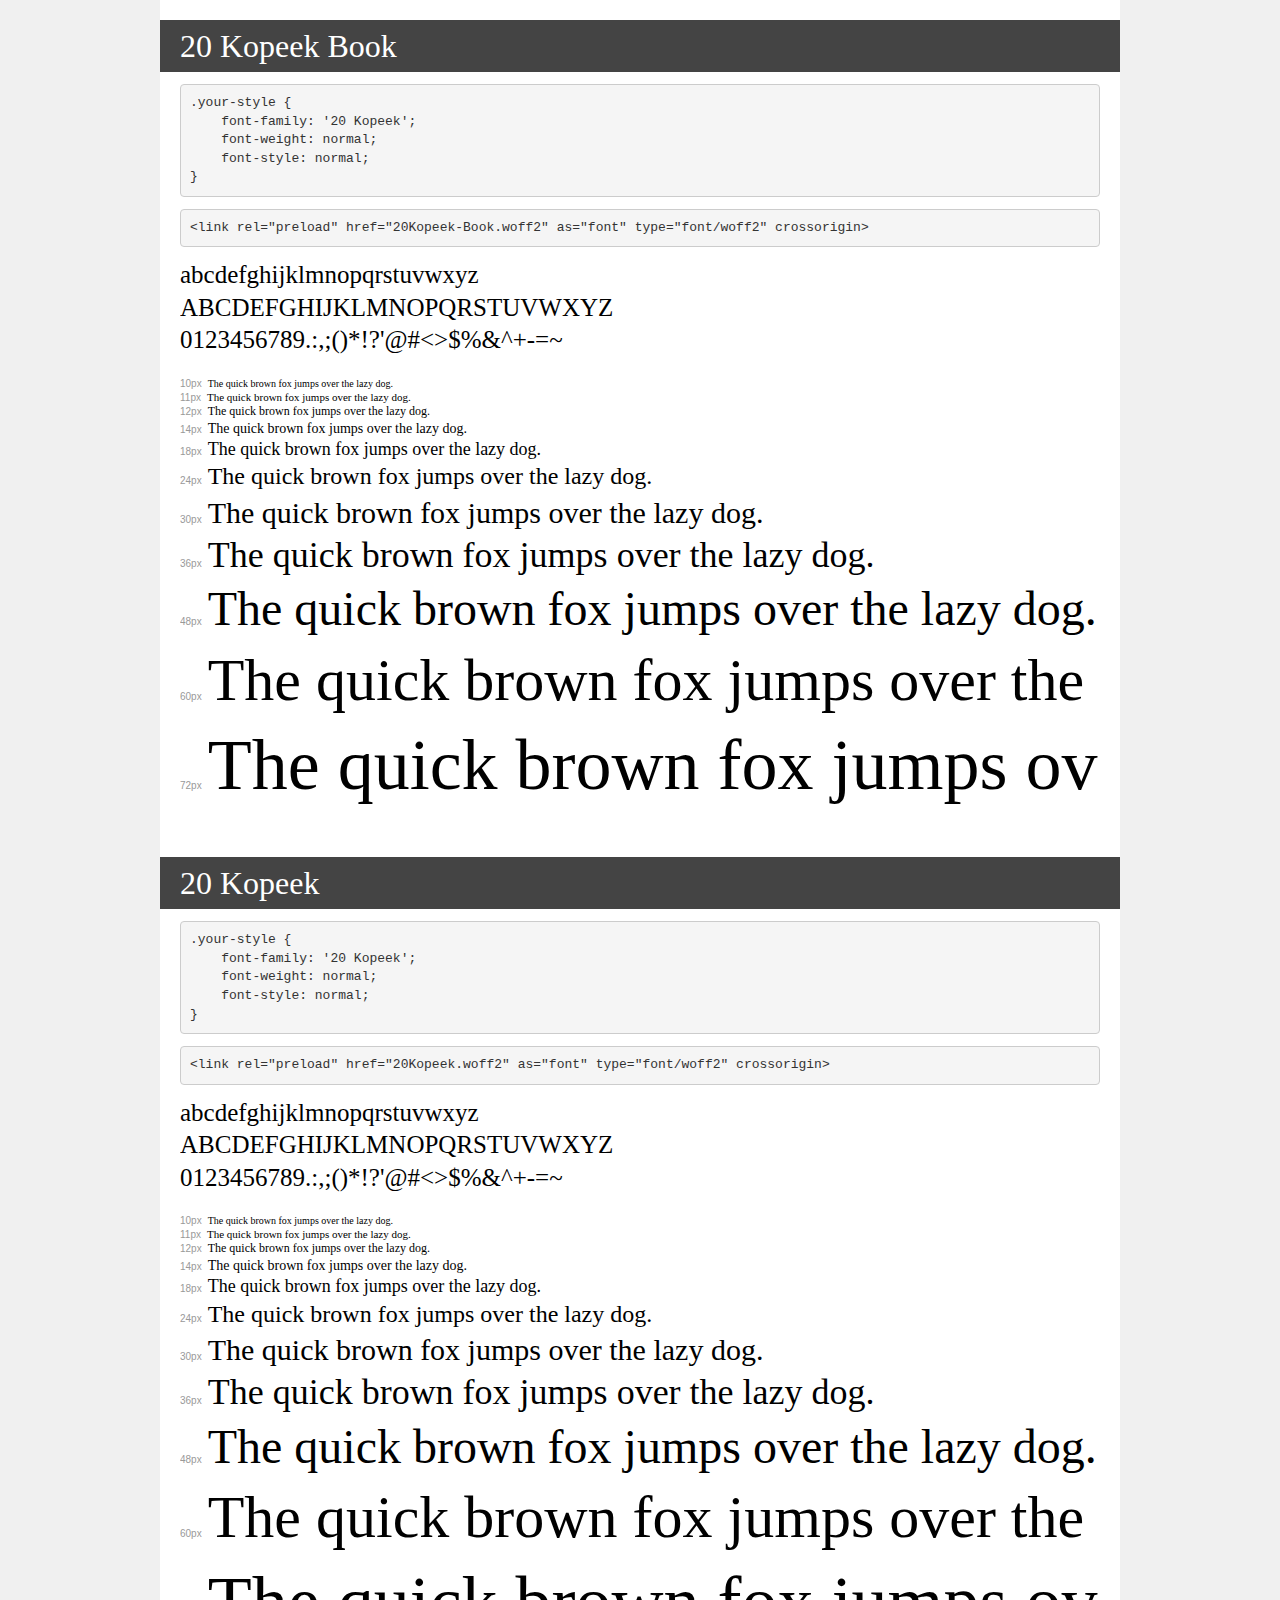
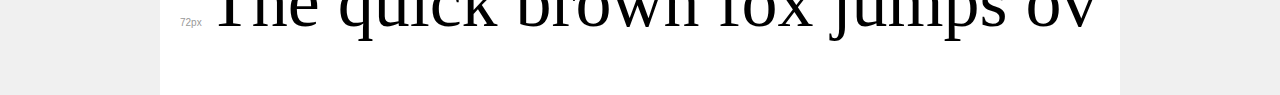
<file: fonts/demo.html>
<!DOCTYPE html>
<html lang="en">
<head>
    <meta charset="utf-8">
    <meta http-equiv="X-UA-Compatible" content="IE=edge">
    <meta name="viewport" content="width=device-width, initial-scale=1">
    <meta name="robots" content="noindex, noarchive">
    <meta name="format-detection" content="telephone=no">
    <title>Transfonter demo</title>
    <link href="stylesheet.css" rel="stylesheet">
    <style>
        /*
        http://meyerweb.com/eric/tools/css/reset/
        v2.0 | 20110126
        License: none (public domain)
        */
        html, body, div, span, applet, object, iframe,
        h1, h2, h3, h4, h5, h6, p, blockquote, pre,
        a, abbr, acronym, address, big, cite, code,
        del, dfn, em, img, ins, kbd, q, s, samp,
        small, strike, strong, sub, sup, tt, var,
        b, u, i, center,
        dl, dt, dd, ol, ul, li,
        fieldset, form, label, legend,
        table, caption, tbody, tfoot, thead, tr, th, td,
        article, aside, canvas, details, embed,
        figure, figcaption, footer, header, hgroup,
        menu, nav, output, ruby, section, summary,
        time, mark, audio, video {
            margin: 0;
            padding: 0;
            border: 0;
            font-size: 100%;
            font: inherit;
            vertical-align: baseline;
        }
        /* HTML5 display-role reset for older browsers */
        article, aside, details, figcaption, figure,
        footer, header, hgroup, menu, nav, section {
            display: block;
        }
        body {
            line-height: 1;
        }
        ol, ul {
            list-style: none;
        }
        blockquote, q {
            quotes: none;
        }
        blockquote:before, blockquote:after,
        q:before, q:after {
            content: '';
            content: none;
        }
        table {
            border-collapse: collapse;
            border-spacing: 0;
        }
        /* demo styles */
        body {
            background: #f0f0f0;
            color: #000;
        }
        .page {
            background: #fff;
            width: 920px;
            margin: 0 auto;
            padding: 20px 20px 0 20px;
            overflow: hidden;
        }
        .font-container {
            overflow-x: auto;
            overflow-y: hidden;
            margin-bottom: 40px;
            line-height: 1.3;
            white-space: nowrap;
            padding-bottom: 5px;
        }
        h1 {
            position: relative;
            background: #444;
            font-size: 32px;
            color: #fff;
            padding: 10px 20px;
            margin: 0 -20px 12px -20px;
        }
        .letters {
            font-size: 25px;
            margin-bottom: 20px;
        }
        .s10:before {
            content: '10px';
        }
        .s11:before {
            content: '11px';
        }
        .s12:before {
            content: '12px';
        }
        .s14:before {
            content: '14px';
        }
        .s18:before {
            content: '18px';
        }
        .s24:before {
            content: '24px';
        }
        .s30:before {
            content: '30px';
        }
        .s36:before {
            content: '36px';
        }
        .s48:before {
            content: '48px';
        }
        .s60:before {
            content: '60px';
        }
        .s72:before {
            content: '72px';
        }
        .s10:before, .s11:before, .s12:before, .s14:before,
        .s18:before, .s24:before, .s30:before, .s36:before,
        .s48:before, .s60:before, .s72:before {
            font-family: Arial, sans-serif;
            font-size: 10px;
            font-weight: normal;
            font-style: normal;
            color: #999;
            padding-right: 6px;
        }
        pre {
            display: block;
            padding: 9px;
            margin: 0 0 12px;
            font-family: Monaco, Menlo, Consolas, "Courier New", monospace;
            font-size: 13px;
            line-height: 1.428571429;
            color: #333;
            font-weight: normal;
            font-style: normal;
            background-color: #f5f5f5;
            border: 1px solid #ccc;
            overflow-x: auto;
            border-radius: 4px;
        }
        /* responsive */
        @media (max-width: 959px) {
            .page {
                width: auto;
                margin: 0;
            }
        }
    </style>
</head>
<body>
<div class="page">
    <div class="demo">
        <h1 style="font-family: '20 Kopeek'; font-weight: normal; font-style: normal;">20 Kopeek Book</h1>
        <pre title="Usage">.your-style {
    font-family: '20 Kopeek';
    font-weight: normal;
    font-style: normal;
}</pre>
        <pre title="Preload (optional)">
&lt;link rel=&quot;preload&quot; href=&quot;20Kopeek-Book.woff2&quot; as=&quot;font&quot; type=&quot;font/woff2&quot; crossorigin&gt;</pre>
        <div class="font-container" style="font-family: '20 Kopeek'; font-weight: normal; font-style: normal;">
            <p class="letters">
                abcdefghijklmnopqrstuvwxyz<br>
ABCDEFGHIJKLMNOPQRSTUVWXYZ<br>
                0123456789.:,;()*!?'@#&lt;&gt;$%&^+-=~
            </p>
            <p class="s10" style="font-size: 10px;">The quick brown fox jumps over the lazy dog.</p>
            <p class="s11" style="font-size: 11px;">The quick brown fox jumps over the lazy dog.</p>
            <p class="s12" style="font-size: 12px;">The quick brown fox jumps over the lazy dog.</p>
            <p class="s14" style="font-size: 14px;">The quick brown fox jumps over the lazy dog.</p>
            <p class="s18" style="font-size: 18px;">The quick brown fox jumps over the lazy dog.</p>
            <p class="s24" style="font-size: 24px;">The quick brown fox jumps over the lazy dog.</p>
            <p class="s30" style="font-size: 30px;">The quick brown fox jumps over the lazy dog.</p>
            <p class="s36" style="font-size: 36px;">The quick brown fox jumps over the lazy dog.</p>
            <p class="s48" style="font-size: 48px;">The quick brown fox jumps over the lazy dog.</p>
            <p class="s60" style="font-size: 60px;">The quick brown fox jumps over the lazy dog.</p>
            <p class="s72" style="font-size: 72px;">The quick brown fox jumps over the lazy dog.</p>
        </div>
    </div>

    <div class="demo">
        <h1 style="font-family: '20 Kopeek'; font-weight: normal; font-style: normal;">20 Kopeek</h1>
        <pre title="Usage">.your-style {
    font-family: '20 Kopeek';
    font-weight: normal;
    font-style: normal;
}</pre>
        <pre title="Preload (optional)">
&lt;link rel=&quot;preload&quot; href=&quot;20Kopeek.woff2&quot; as=&quot;font&quot; type=&quot;font/woff2&quot; crossorigin&gt;</pre>
        <div class="font-container" style="font-family: '20 Kopeek'; font-weight: normal; font-style: normal;">
            <p class="letters">
                abcdefghijklmnopqrstuvwxyz<br>
ABCDEFGHIJKLMNOPQRSTUVWXYZ<br>
                0123456789.:,;()*!?'@#&lt;&gt;$%&^+-=~
            </p>
            <p class="s10" style="font-size: 10px;">The quick brown fox jumps over the lazy dog.</p>
            <p class="s11" style="font-size: 11px;">The quick brown fox jumps over the lazy dog.</p>
            <p class="s12" style="font-size: 12px;">The quick brown fox jumps over the lazy dog.</p>
            <p class="s14" style="font-size: 14px;">The quick brown fox jumps over the lazy dog.</p>
            <p class="s18" style="font-size: 18px;">The quick brown fox jumps over the lazy dog.</p>
            <p class="s24" style="font-size: 24px;">The quick brown fox jumps over the lazy dog.</p>
            <p class="s30" style="font-size: 30px;">The quick brown fox jumps over the lazy dog.</p>
            <p class="s36" style="font-size: 36px;">The quick brown fox jumps over the lazy dog.</p>
            <p class="s48" style="font-size: 48px;">The quick brown fox jumps over the lazy dog.</p>
            <p class="s60" style="font-size: 60px;">The quick brown fox jumps over the lazy dog.</p>
            <p class="s72" style="font-size: 72px;">The quick brown fox jumps over the lazy dog.</p>
        </div>
    </div>

</div>
</body>
</html>
</file>
<file: fonts/stylesheet.css>

</file>
